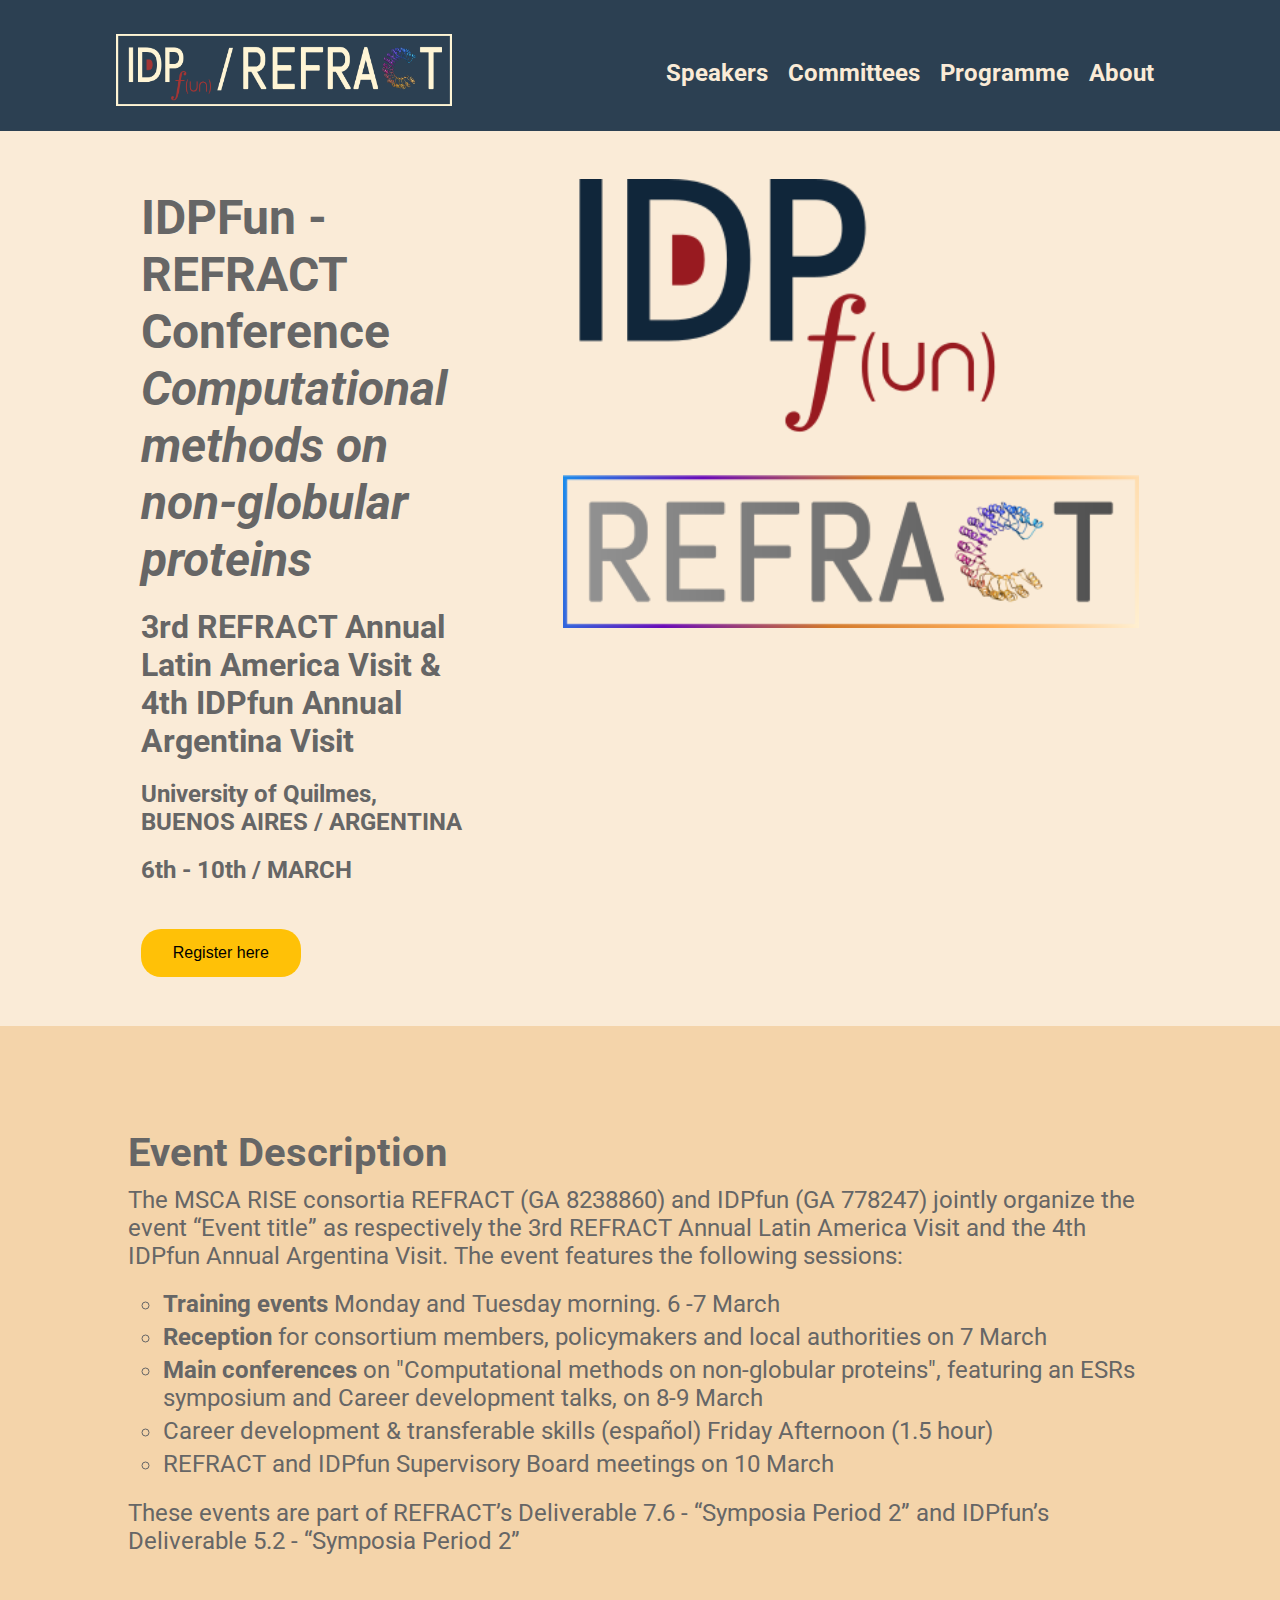
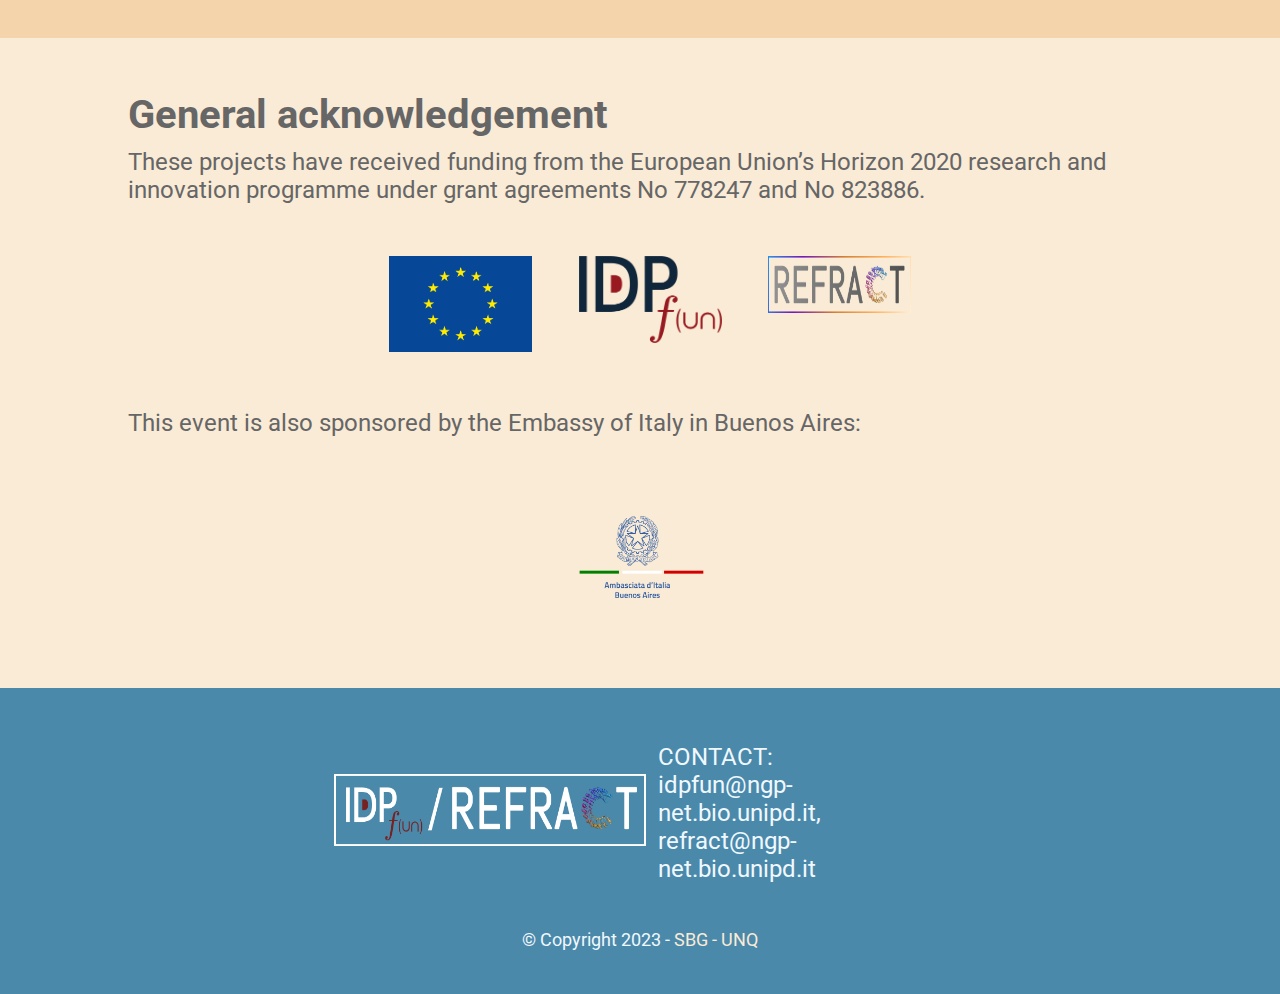
<file: index.html>
<!DOCTYPE html>
<html lang="en">
<head>
	<meta charset="UTF-8">
	<meta http-equiv="X-UA-Compatible" content="IE=edge">
	<meta name="viewport" content="width=device-width, initial-scale=1.0">
	<link rel="preconnect" href="https://fonts.googleapis.com"><link rel="preconnect" href="https://fonts.gstatic.com" crossorigin>
	<script src="https://code.jquery.com/jquery-3.5.1.min.js" integrity="sha256-9/aliU8dGd2tb6OSsuzixeV4y/faTqgFtohetphbbj0=" crossorigin="anonymous"></script>
	<link href="https://fonts.googleapis.com/css2?family=Roboto:wght@100&display=swap" rel="stylesheet">
	<link href="./assets/styles/main.css" rel="stylesheet">
	<link href="./assets/styles/responsive.css" rel="stylesheet">
	<title>IDP Fun Conference - 2023</title>
</head>
<body>
	<nav>
		<div class="IDP-logo-div">
			<a href="index.html"><img src="./assets/img/jointly_logos_rectanglepng.png" alt="idp-fun-logo" class="IDP-logo"></a>
		</div>
		<ul>
			<li><a href="committes.html">Speakers</a></li>
			<li><a href="committes.html">Committees</a></li>
			<li><a href="programm.html">Programme</a></li>
			<li><a href="#about-section">About</a></li>
		</ul>
	</nav>
	<main>
		<section class="general-section" id="general-section">
			<div>
				<h1>IDPFun - REFRACT Conference <br><span class="italics-text">Computational methods on <br> non-globular proteins</span></h1>
				<h3>3rd REFRACT Annual Latin America Visit & <br> 4th IDPfun Annual Argentina Visit</h3>
				<h4> University of Quilmes, BUENOS AIRES / ARGENTINA</h4>
				<h5>6th - 10th / MARCH</h5>
				<a href="https://docs.google.com/forms/d/e/1FAIpQLScUnMU989IEbIdfCRxgB1_0RwYtHntjEfzKDb6H014XdNLUmQ/viewform?usp=sf_link" target="_blank"><button> Register here</button></a>
			</div>
			<figure>
				<img src="./assets/img/logos_conjuntos_color.png" alt="dirosrdered-protein">

			</figure>
		</section>

		<section class="about-section" id="about-section">
			<article>
				<div class="about-div">
					<h2>Event Description</h2>
					<p>The MSCA RISE consortia <a href="https://refract-rise.eu/" target="_blank">REFRACT</a> (GA 8238860) and <a href="https://idpfun.eu/" target="_blank">IDPfun</a> (GA 778247) jointly organize the event “Event title” as respectively the 3rd REFRACT Annual Latin America Visit and the 4th IDPfun Annual Argentina Visit. 
						The event features the following sessions: </p>
						<ul class="about-list">
							<li><b>Training events</b> Monday and Tuesday morning. 6 -7 March</li>
							<li><b>Reception</b> for consortium members, policymakers and local authorities on 7 March</li>
							<li><b>Main conferences</b> on "Computational methods on non-globular proteins", featuring an ESRs symposium and Career development talks, on 8-9 March</li>
							<li>Career development & transferable skills (español) Friday Afternoon (1.5 hour)</li>
							<li>REFRACT and IDPfun Supervisory Board meetings on 10 March</li>
						</ul>
					<p>These events are part of REFRACT’s Deliverable 7.6 - “Symposia Period 2” and IDPfun’s Deliverable 5.2 - “Symposia Period 2”</p>
				</div>
			</article>
		</section>
		
		<section class="sposnors-section">
			<div class="about-div">
				<h2>General acknowledgement</h2>
				<p>These projects have received funding from the European Union’s Horizon 2020 research and innovation programme under grant agreements No 778247 and No 823886.</p>
				<div class="sponsors">
					<a href="https://european-union.europa.eu" target="_blank"><img src="./assets/img/EU_logo.png" alt="UE"></a>
					<a href="https://idpfun.eu/" target="_blank"><img src="./assets/img/IDPfun_darkblue.png" alt="idp-fun"></a>
					<a href="https://refract-rise.eu/" target="_blank"><img src="./assets/img/REFRACT.png" alt="refract" class="refract-logo"></a>
				</div>
				<p>This event is also sponsored by the Embassy of Italy in Buenos Aires:</p>
				<div class="sponsors">
					<a href="https://www.cancilleria.gob.ar/es/representaciones-extranjeras/embajada/33" target="_blank"><img src="./assets/img/embajada_azul.png" alt="refract" class="embassy-logo"></a>
				</div>
			</div>
	
		</section>
	</main>
	<footer class="footer">
		<div class="footer-main-div">
			<div class="IDP-logo-div">
				<a href="https://idpfun.eu/" target="_blank"><img src="./assets/img/jointly_white_rectanglpng.png" alt="idp-fun-logo" class="IDP-logo"></a>
			</div>
			<div class="footer-contact-div">
				<p>CONTACT: <br>idpfun@ngp-net.bio.unipd.it, refract@ngp-net.bio.unipd.it</p>
			</div>
		</div>
		<p class="site-credits">© Copyright 2023 - <a href="https://github.com/SBG-UNQ" target="_blank">SBG - UNQ</a></p>
	</footer>
</body>
</html>
</file>
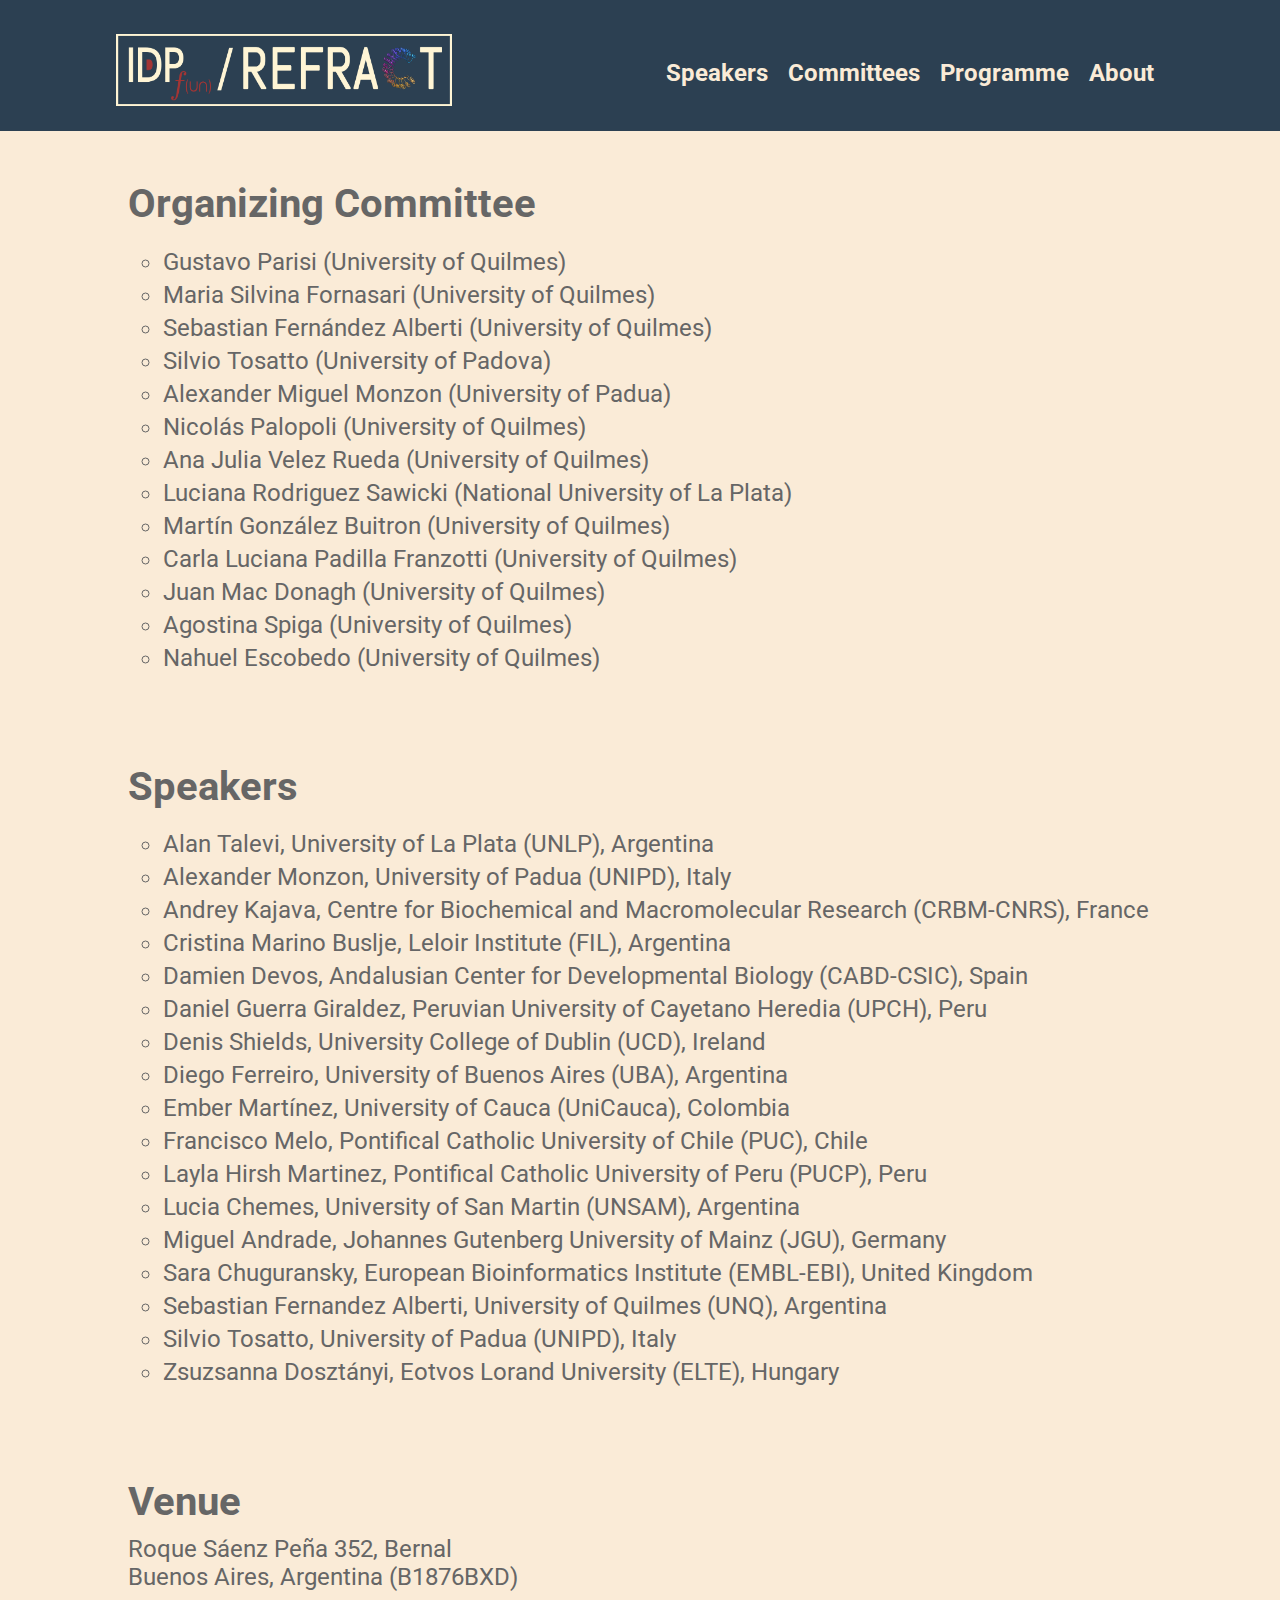
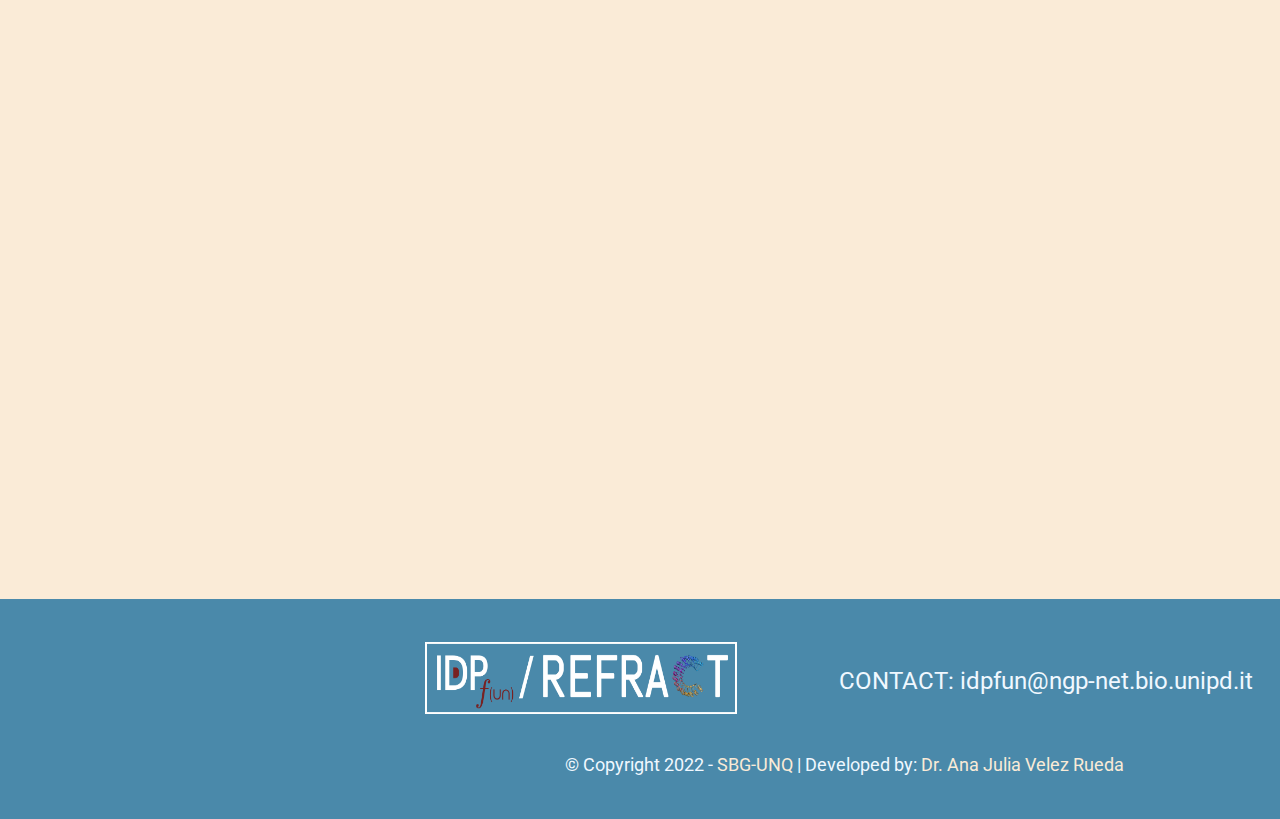
<file: committes.html>
<!DOCTYPE html>
<html lang="en">
<head>
	<meta charset="UTF-8">
	<meta http-equiv="X-UA-Compatible" content="IE=edge">
	<meta name="viewport" content="width=device-width, initial-scale=1.0">
	<link rel="preconnect" href="https://fonts.googleapis.com"><link rel="preconnect" href="https://fonts.gstatic.com" crossorigin>
	<script src="https://code.jquery.com/jquery-3.5.1.min.js" integrity="sha256-9/aliU8dGd2tb6OSsuzixeV4y/faTqgFtohetphbbj0=" crossorigin="anonymous"></script>
	<link href="https://fonts.googleapis.com/css2?family=Roboto:wght@100&display=swap" rel="stylesheet">
	<link href="./assets/styles/main.css" rel="stylesheet">
	<link href="./assets/styles/responsive.css" rel="stylesheet">
	<title>IDP Fun Conference - 2023</title>
</head>
<body>
	<nav>
		<div class="IDP-logo-div">
			<a href="index.html"><img src="./assets/img/jointly_logos_rectanglepng.png" alt="idp-fun-logo" class="IDP-logo"></a>
		</div>
		<ul>
			<li><a href="committes.html">Speakers</a></li>
			<li><a href="committes.html">Committees</a></li>
			<li><a href="programm.html">Programme</a></li>
			<li><a href="index.html">About</a></li>
		</ul>
	</nav>
	<main>
		<section class="about-section committes" id="about-section">
			<article>
				<div class="about-div committes">
					<h2>Organizing Committee</h2>
                        <ul class="about-list">
                            <li>Gustavo Parisi (University of Quilmes)</li>
                            <li>Maria Silvina Fornasari (University of Quilmes)</li>
                            <li>Sebastian Fernández Alberti (University of Quilmes)</li>
                            <li>Silvio Tosatto (University of Padova)</li>
                            <li>Alexander Miguel Monzon (University of Padua)</li>
							<li>Nicolás Palopoli (University of Quilmes)</li>
							<li>Ana Julia Velez Rueda (University of Quilmes)</li>
							<li>Luciana Rodriguez Sawicki (National University of La Plata)</li> 
							<li>Martín González Buitron (University of Quilmes)</li>
							<li>Carla Luciana Padilla Franzotti (University of Quilmes)</li>
							<li>Juan Mac Donagh (University of Quilmes)</li>
							<li>Agostina Spiga (University of Quilmes)</li>
							<li>Nahuel Escobedo (University of Quilmes)</li>
						</ul>
				</div>
                <div class="about-div">
					<h2>Speakers</h2>
                    <ul class="about-list">
						<li>Alan Talevi, University of La Plata (UNLP), Argentina</li>
						<li>Alexander Monzon, University of Padua (UNIPD), Italy</li>
						<li>Andrey Kajava, Centre for Biochemical and Macromolecular Research (CRBM-CNRS), France</li>
						<li>Cristina Marino Buslje, Leloir Institute (FIL), Argentina</li>
						<li>Damien Devos, Andalusian Center for Developmental Biology (CABD-CSIC), Spain</li>
						<li>Daniel Guerra Giraldez, Peruvian University of Cayetano Heredia (UPCH), Peru</li>
						<li>Denis Shields, University College of Dublin (UCD), Ireland</li>
						<li>Diego Ferreiro, University of Buenos Aires (UBA), Argentina</li>
						<li>Ember Martínez, University of Cauca (UniCauca), Colombia</li>
						<li>Francisco Melo, Pontifical Catholic University of Chile (PUC), Chile</li>
						<li>Layla Hirsh Martinez, Pontifical Catholic University of Peru (PUCP), Peru</li>
						<li>Lucia Chemes, University of San Martin (UNSAM), Argentina</li>
						<li>Miguel Andrade, Johannes Gutenberg University of Mainz (JGU), Germany</li>
						<li>Sara Chuguransky, European Bioinformatics Institute (EMBL-EBI), United Kingdom</li>
						<li>Sebastian Fernandez Alberti, University of Quilmes (UNQ), Argentina</li>
						<li>Silvio Tosatto, University of Padua (UNIPD), Italy</li>
						<li>Zsuzsanna Dosztányi, Eotvos Lorand University (ELTE), Hungary</li>
                    </ul>
                </div>
                <div class="about-div">
					<h2>Venue</h2>
					<p>Roque Sáenz Peña 352, Bernal</p>
					<p>Buenos Aires, Argentina (B1876BXD)</p>
					<div class="mapouter">
						<div class="gmap_canvas">
							<iframe width="770" height="510" id="gmap_canvas" src="https://maps.google.com/maps?q=unq&t=&z=10&ie=UTF8&iwloc=&output=embed" frameborder="0" scrolling="no" marginheight="0" marginwidth="0"></iframe><a href="https://2yu.co">2yu</a><br><style>.mapouter{position:relative;text-align:right;height:510px;width:770px;}</style><a href="https://embedgooglemap.2yu.co">html embed google map</a><style>.gmap_canvas {overflow:hidden;background:none!important;height:510px;width:770px;}</style>
						</div>
					</div>
				</div>
			</article>
		</section>

	</main>
	<footer class="footer footer-committes">
		<div class="footer-main-div">
			<div class="IDP-logo-div">
				<a href="https://idpfun.eu/" target="_blank"><img src="./assets/img/jointly_white_rectanglpng.png" alt="idp-fun-logo" class="IDP-logo"></a>
			</div>
			<div class="footer-contact-div">
				<p>CONTACT: idpfun@ngp-net.bio.unipd.it</p>
			</div>
		</div>
		<p class="site-credits">© Copyright 2022 - <a href="http://ufq.unq.edu.ar/sbg/" target="_blank">SBG-UNQ</a> | Developed by: <a href="https://www.linkedin.com/in/ajvelezrueda/" target="_blank">Dr. Ana Julia Velez Rueda </a></p>
	</footer>
</body>
</html>
</file>
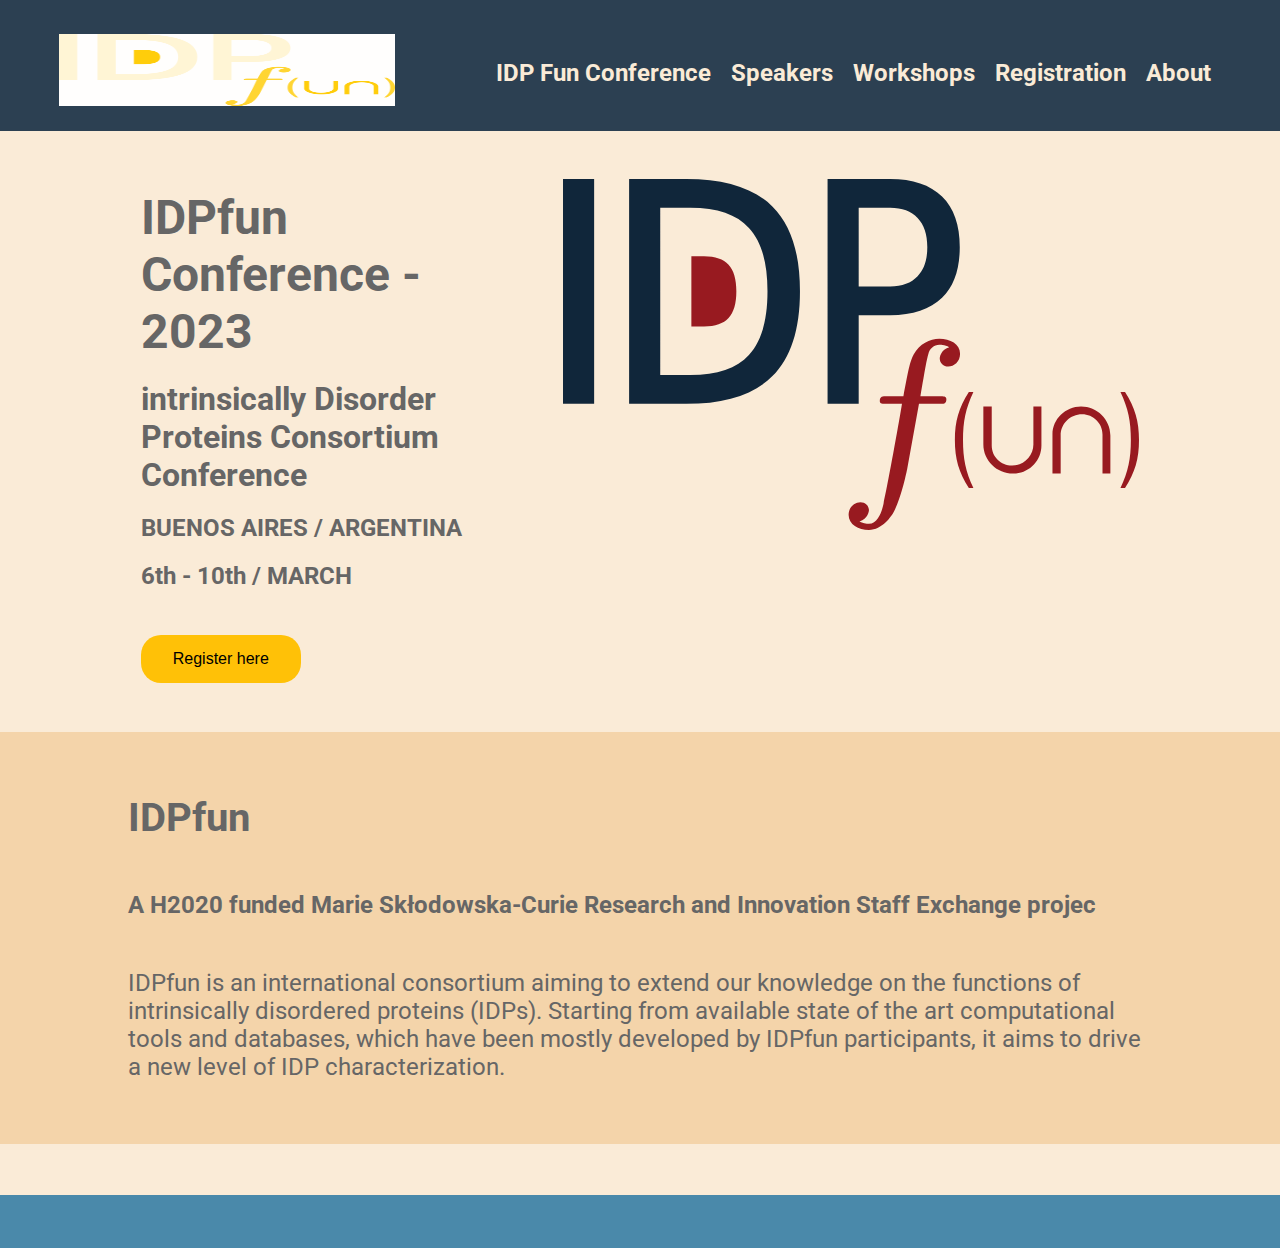
<file: IDP-Fun_Conference.html>
<!DOCTYPE html>
<html lang="en">
<head>
	<meta charset="UTF-8">
	<meta http-equiv="X-UA-Compatible" content="IE=edge">
	<meta name="viewport" content="width=device-width, initial-scale=1.0">
	<link rel="preconnect" href="https://fonts.googleapis.com"><link rel="preconnect" href="https://fonts.gstatic.com" crossorigin>
	<link href="https://fonts.googleapis.com/css2?family=Roboto:wght@100&display=swap" rel="stylesheet">
	<link href="./assets/styles/main.css" rel="stylesheet">
	<title>IDP Fun Conference - 2023</title>
</head>
<body>
	<nav>
		<div class="IDP-logo-div">
			<a href="https://idpfun.eu/" target="_blank"><img src="./assets/img/IDPfun-light.png" alt="idp-fun-logo" class="IDP-logo"></a>
		</div>
		<ul>
			<li>IDP Fun Conference</li>
			<li>Speakers</li>
			<li>Workshops</li>
			<li>Registration</li>
			<li>About</li>
		</ul>
	</nav>
	<main>
		<section class="general-section">
			<div>
				<h1>IDPfun Conference - 2023</h1>
				<h3>intrinsically Disorder Proteins Consortium Conference </h3>	
				<h4> BUENOS AIRES / ARGENTINA</h4>
				<h5>6th - 10th / MARCH</h5>
				<a href="#"><button> Register here</button></a>
			</div>
			<figure>
				<img src="./assets/img/IDPfun.svg" alt="dirosrdered-protein">
			</figure>
		</section>

		<section class="about-section">
			<h2>IDPfun</h2>
			<h4>A H2020 funded Marie Skłodowska-Curie Research and Innovation Staff Exchange projec </h4>
			<p>IDPfun is an international consortium aiming to extend our knowledge on the functions of intrinsically disordered proteins (IDPs). Starting from available state of the art computational tools and databases, which have been mostly developed by IDPfun participants, it aims to drive a new level of IDP characterization.</p>
		</section>
		
		<section class="speakers-section">
	
		</section>
		
		<section class="sposnors-section">
	
		</section>
	</main>
	<footer class="footer">

	</footer>
</body>
</html>
</file>
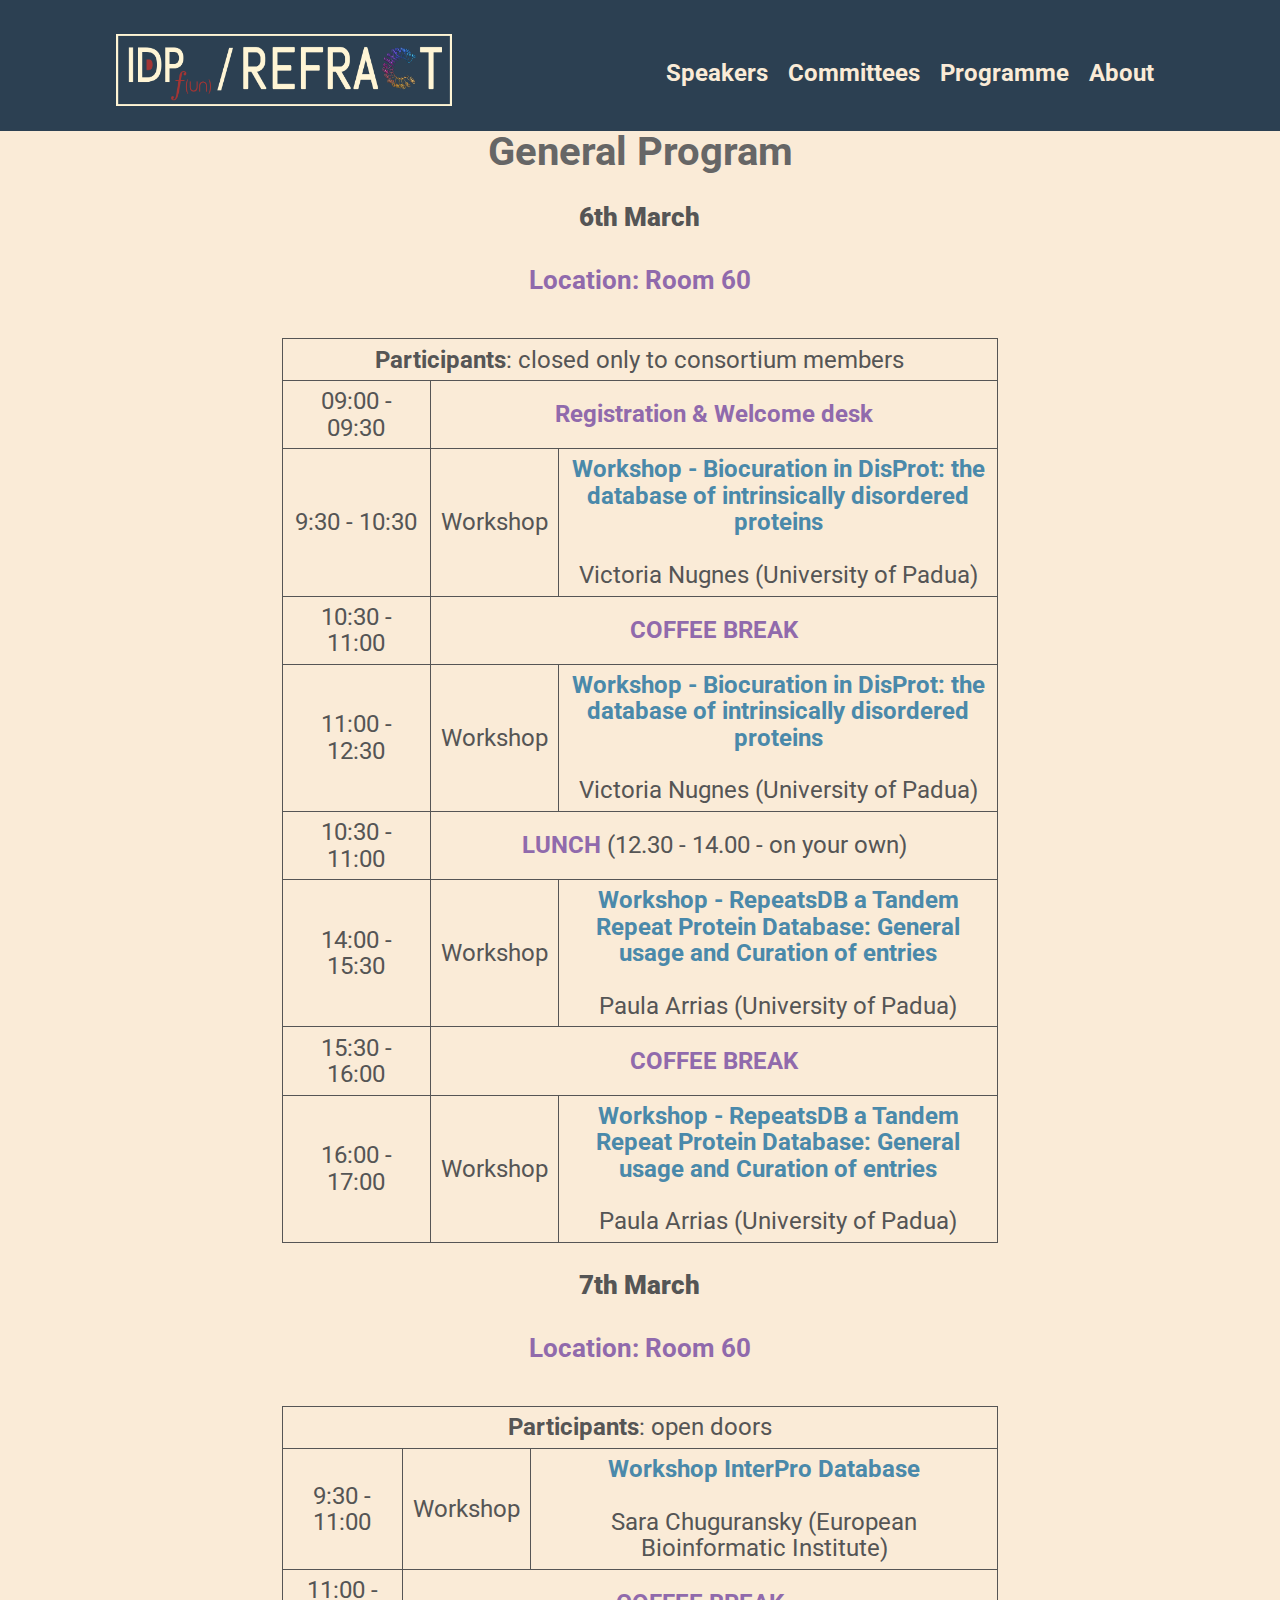
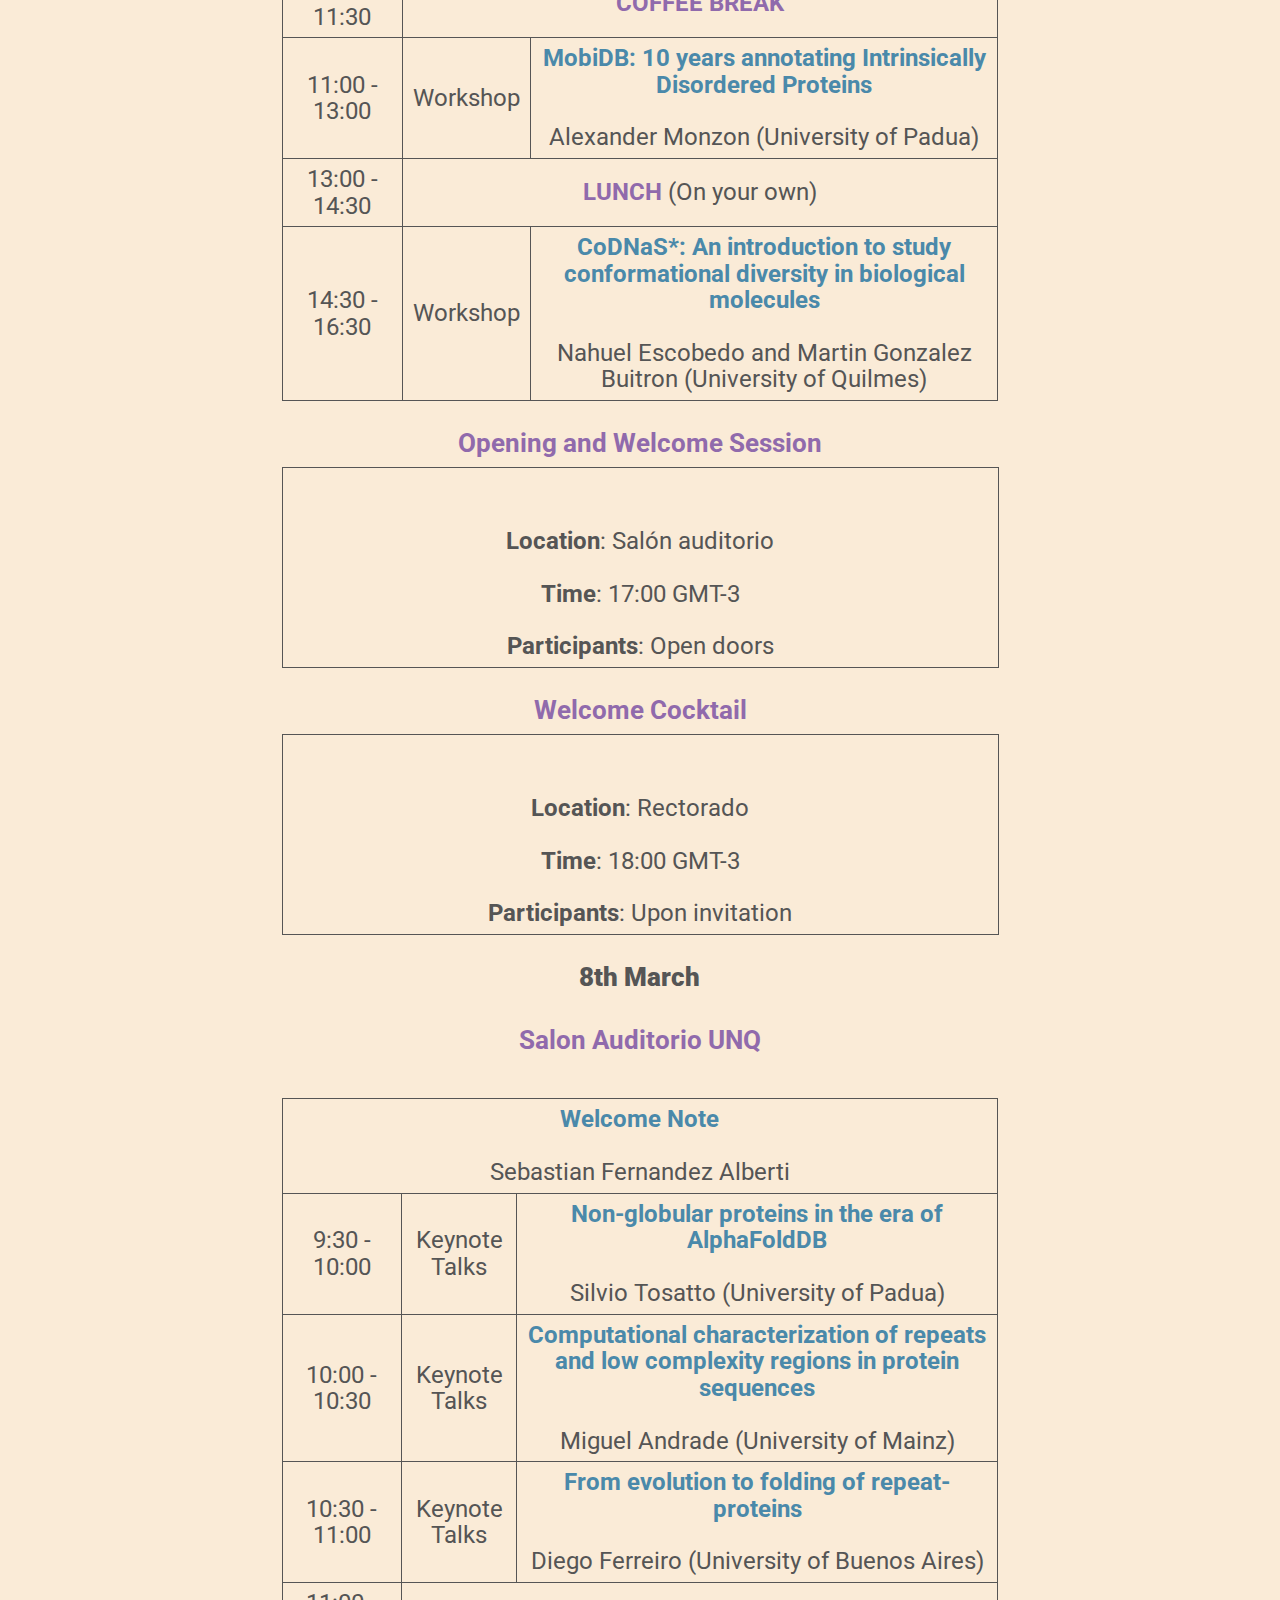
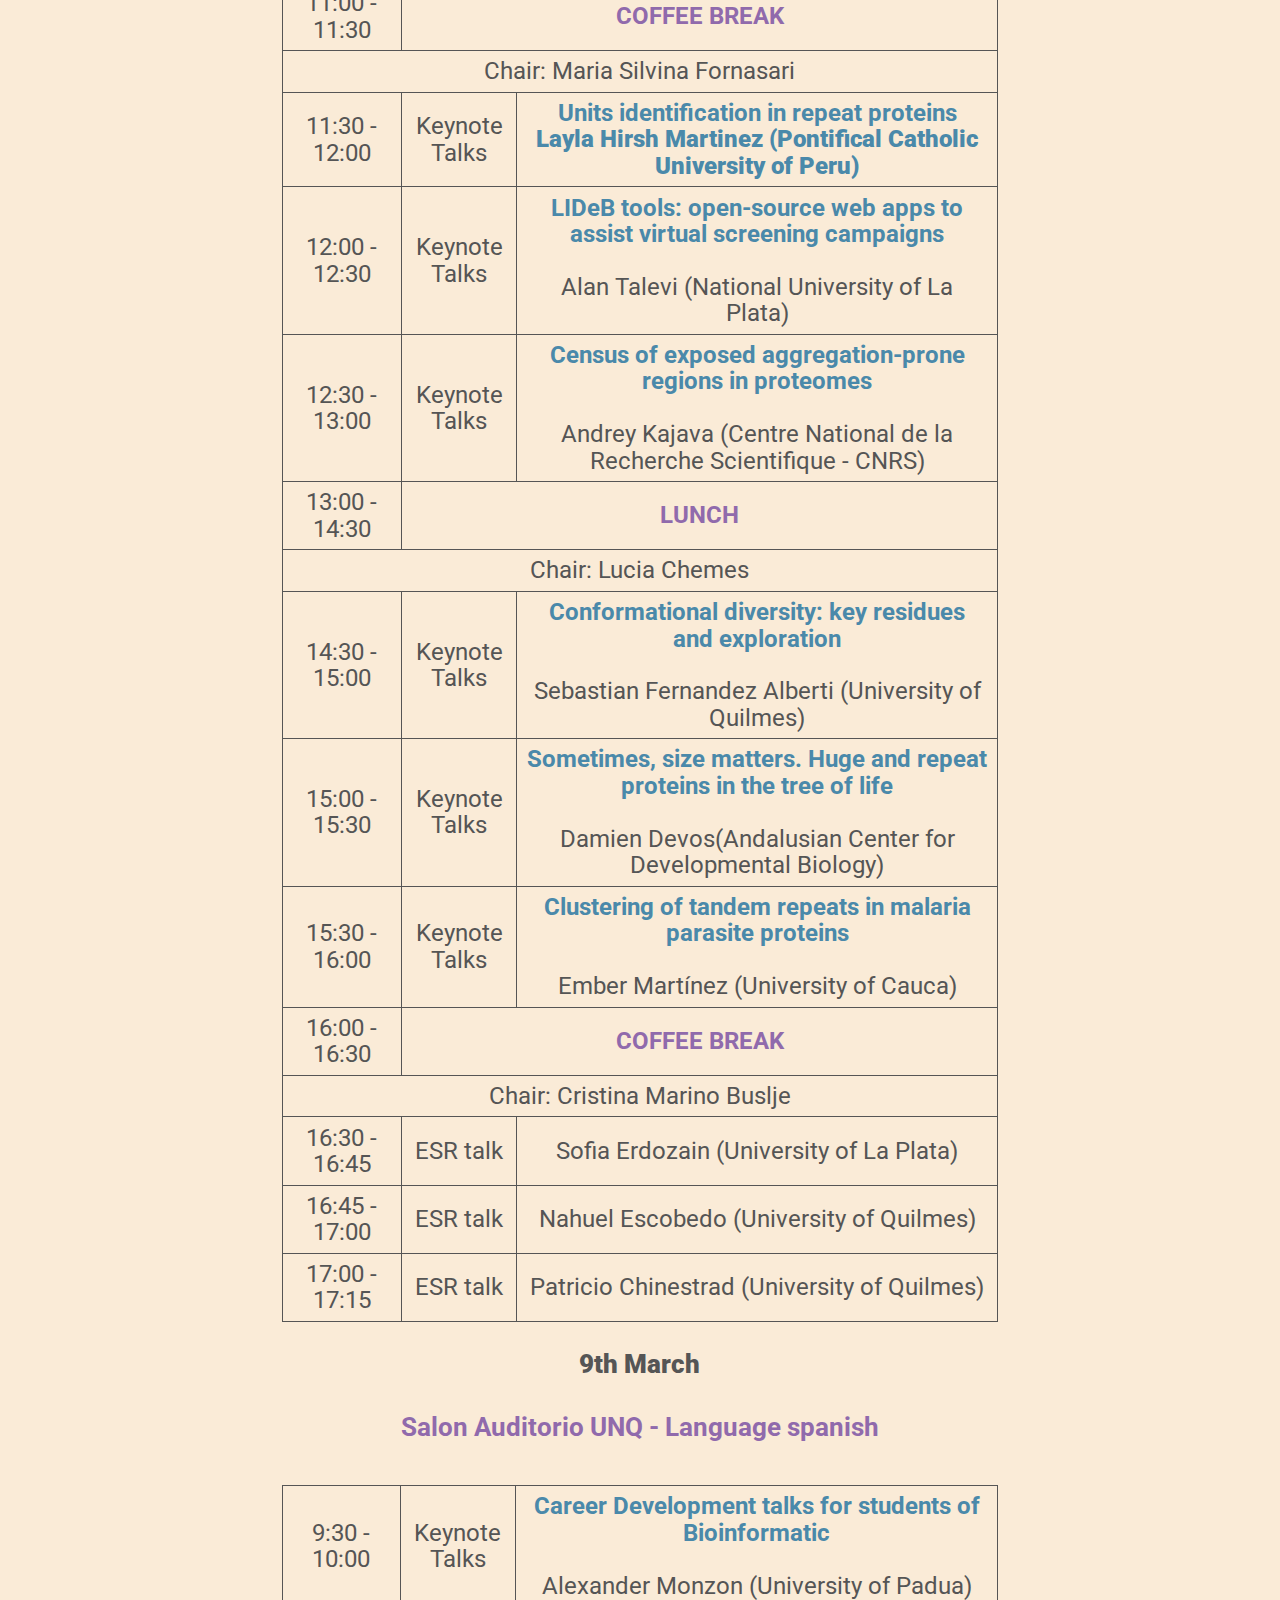
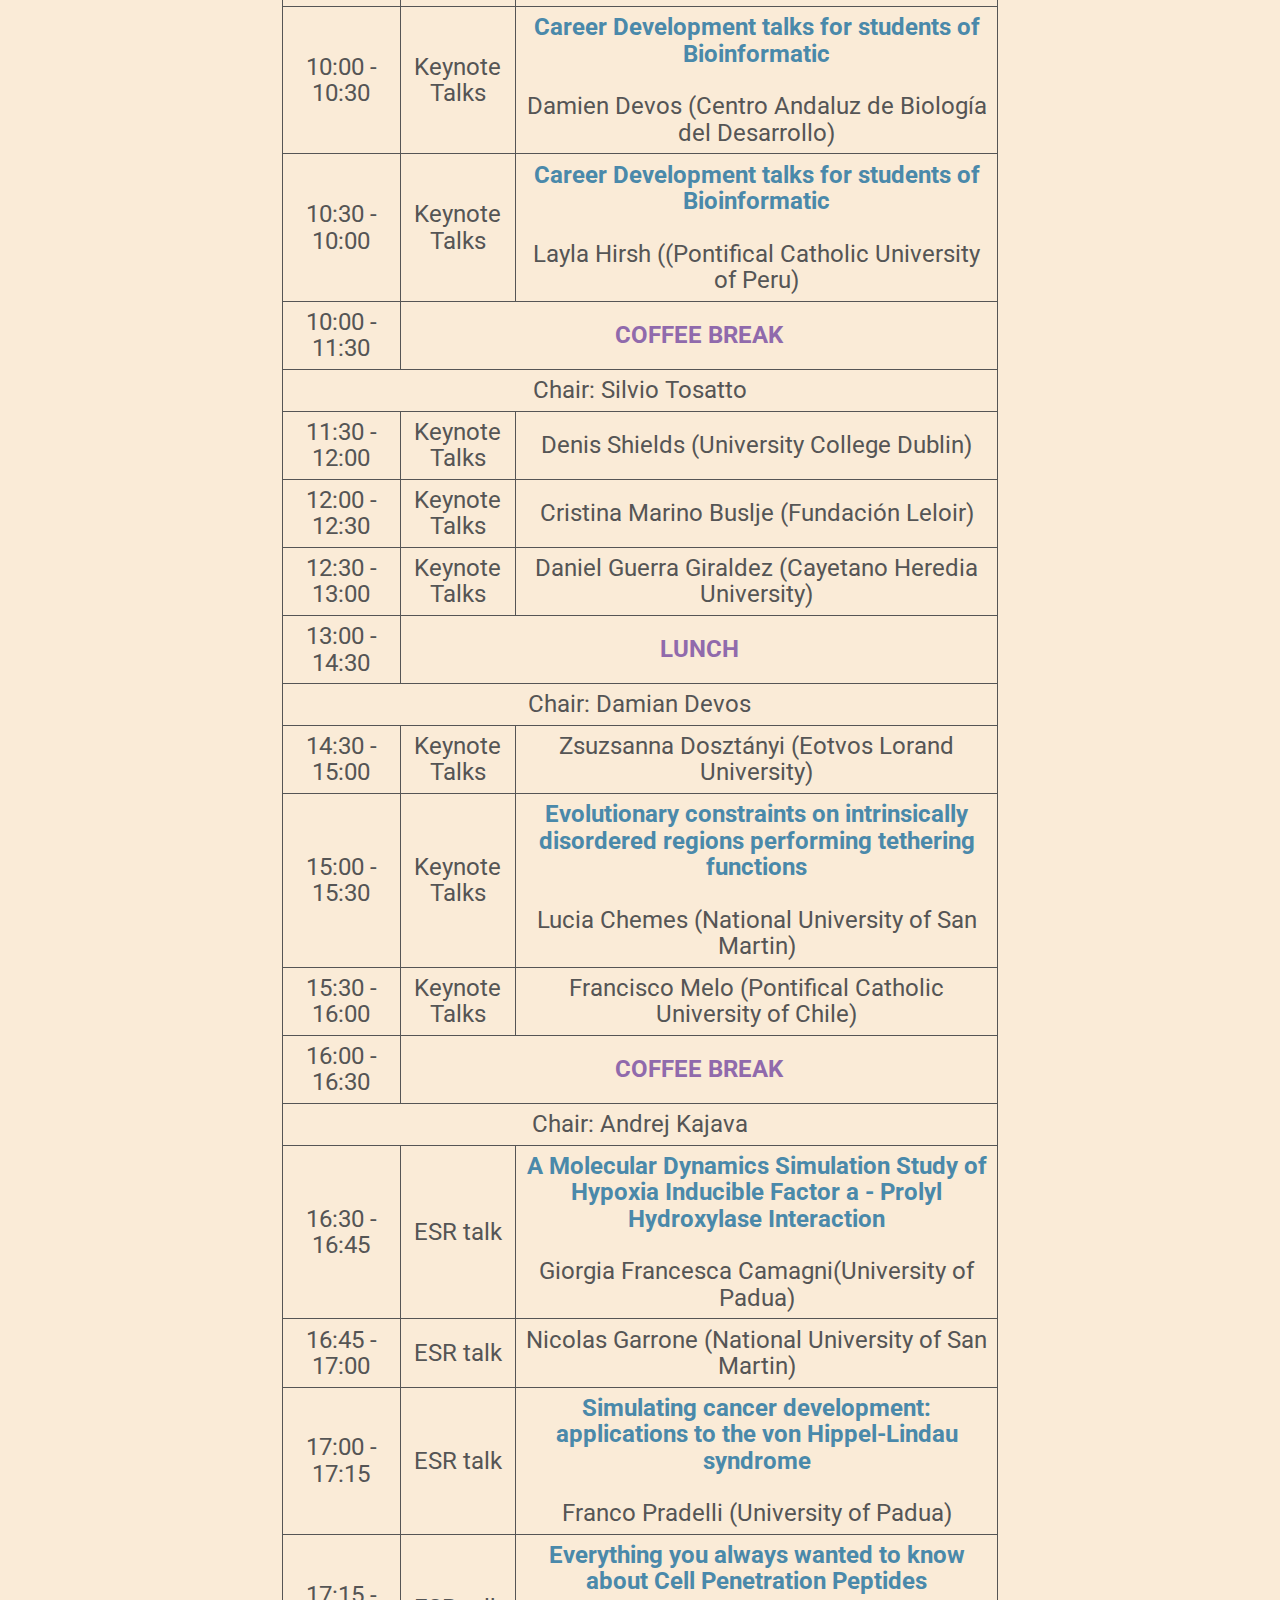
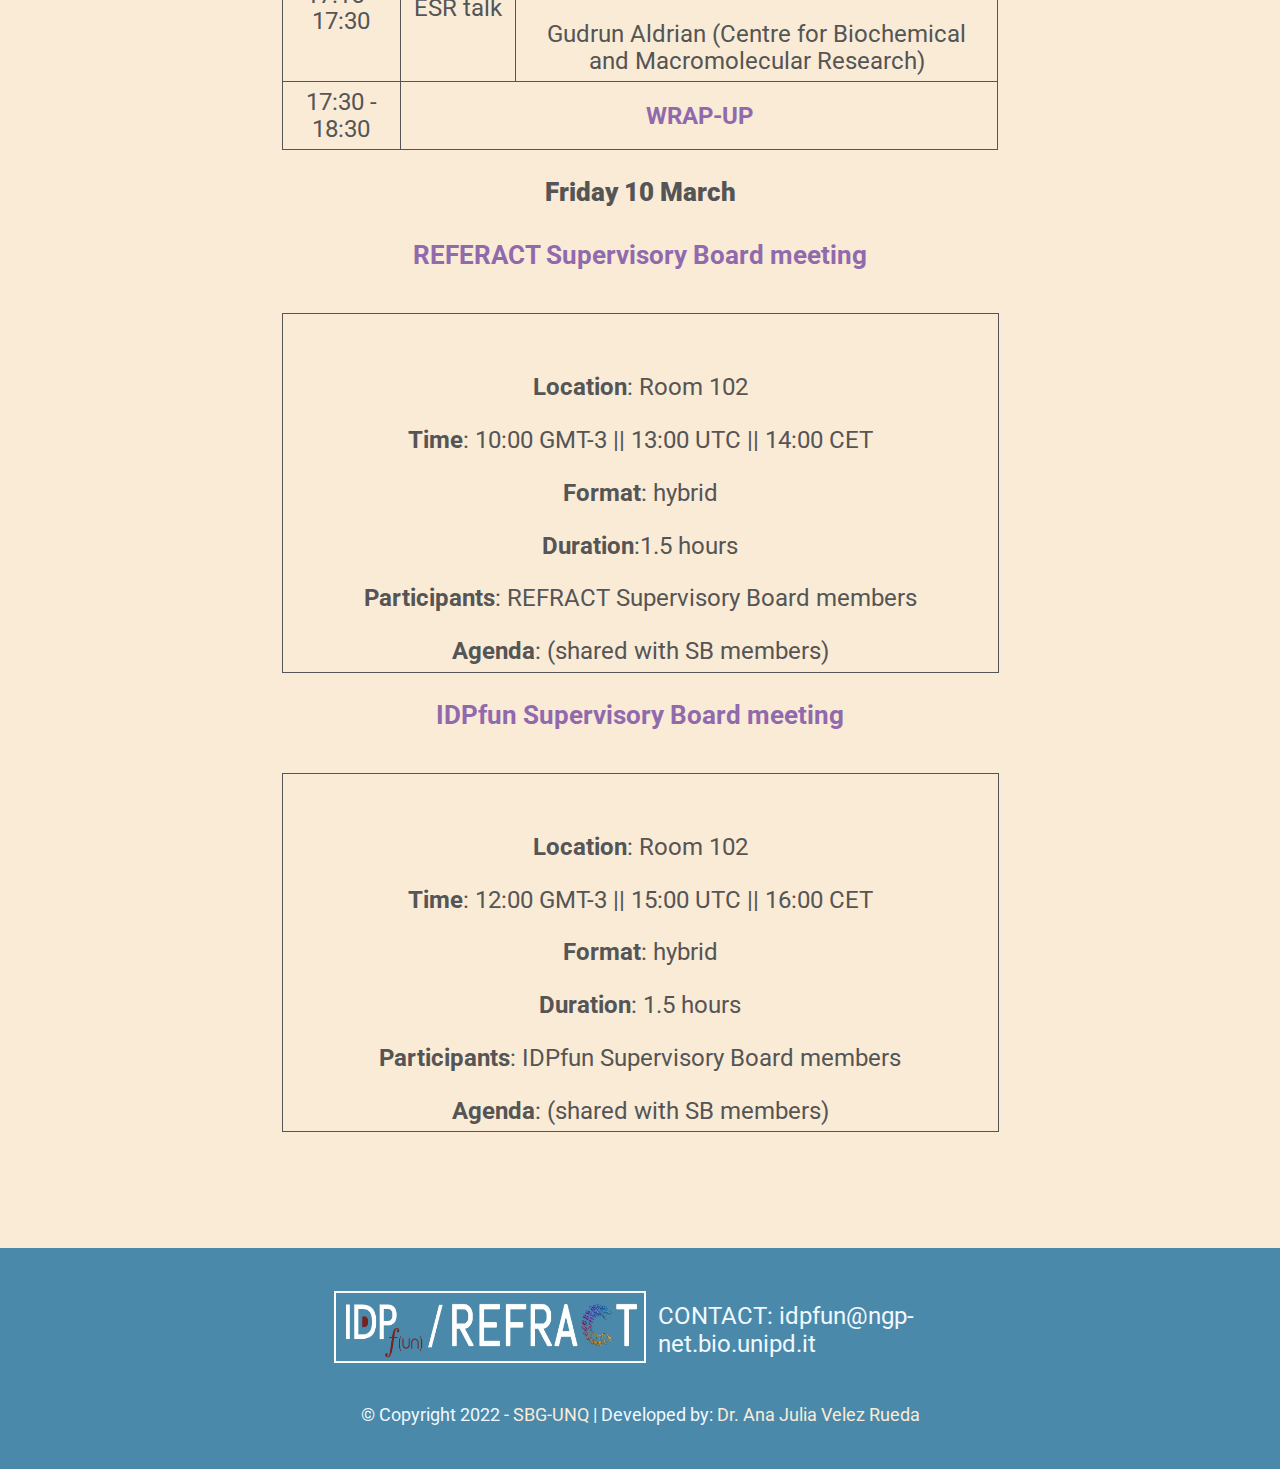
<file: programm.html>
<!DOCTYPE html>
<html lang="en">
<head>
	<meta charset="UTF-8">
	<meta http-equiv="X-UA-Compatible" content="IE=edge">
	<meta name="viewport" content="width=device-width, initial-scale=1.0">
	<link rel="preconnect" href="https://fonts.googleapis.com"><link rel="preconnect" href="https://fonts.gstatic.com" crossorigin>
	<script src="assets/js/program.js" type="text/javascript" charset="utf-8" defer></script>
	<script src="https://code.jquery.com/jquery-3.5.1.min.js" integrity="sha256-9/aliU8dGd2tb6OSsuzixeV4y/faTqgFtohetphbbj0=" crossorigin="anonymous"></script>
	<link href="https://fonts.googleapis.com/css2?family=Roboto:wght@100&display=swap" rel="stylesheet">
	<link href="./assets/styles/main.css" rel="stylesheet">
	<link href="./assets/styles/responsive.css" rel="stylesheet">
	<title>IDP Fun Conference - 2023</title>
</head>
<body>
	<nav>
		<div class="IDP-logo-div">
			<a href="index.html"><img src="./assets/img/jointly_logos_rectanglepng.png" alt="idp-fun-logo" class="IDP-logo"></a>
		</div>
		<ul>
			<li><a href="committes.html">Speakers</a></li>
			<li><a href="committes.html">Committees</a></li>
			<li><a href="programm.html">Programme</a></li>
			<li><a href="index.html">About</a></li>
		</ul>
	</nav>
	<main>
        <section id="program-section" class="program-section">
            <div id="general-table">
                <div class="section-titlle">   
                    <h2 class="keynotes-title">General Program</h2>
                    <span class="underline"></span>
                </div>
                <div id="program-tables"></div>
            </div>
        </section>
	</main>
	<footer class="footer">
		<div class="footer-main-div">
			<div class="IDP-logo-div">
				<a href="https://idpfun.eu/" target="_blank"><img src="./assets/img/jointly_white_rectanglpng.png" alt="idp-fun-logo" class="IDP-logo"></a>
			</div>
			<div class="footer-contact-div">
				<p>CONTACT: idpfun@ngp-net.bio.unipd.it</p>
			</div>
		</div>
		<p class="site-credits">© Copyright 2022 - <a href="http://ufq.unq.edu.ar/sbg/" target="_blank">SBG-UNQ</a> | Developed by: <a href="https://www.linkedin.com/in/ajvelezrueda/" target="_blank">Dr. Ana Julia Velez Rueda </a></p>
	</footer>
</body>
</html>
</file>
<file: assets/styles/main.css>
/*----------------------------- import fonts -----------------------------*/

@import url('https://fonts.googleapis.com/css2?family=Roboto:wght@100&display=swap');

* {
    margin: 0;
    padding: 0;
    box-sizing: border-box;
    position: relative;
    border: 0 none;
}

body {
    position: absolute;
    margin: 0;
    overflow-x: hidden;
    color: #666666;
    font-family: 'Roboto', sans-serif;
    font-weight: normal;
    font-size: 1.5em;
    background-color: antiquewhite;
    z-index: 5;
}

section{
    padding: 1% 10%;
}

h1 {
    font-size: 3rem;
}

h2 {
    font-size: 2.5rem;
}

h3 {
    font-size: 2rem;
}

h5 {
    font-size: 1em;
}


li, nav li {
    list-style: none;
}

a { 
    text-decoration: none;
    color: antiquewhite;
}

a:hover{
    color:#4a89aa;
}

article a {
    color: #666666;   
}

article a:hover {
    color:#4a89aa;
}


/*nav bar*/
nav {
    position: fixed;
    width: 100%;
    display: flex;
    flex-wrap: wrap;
    align-items: center;
    justify-content: space-around;
    padding: 2.1rem 0.9rem 1.2rem 0.9rem;
    background-color: #21374b;
    color: antiquewhite;
    opacity: 0.95;
    z-index: 10;
}

nav img {
    width: 14em;
    height: 3em;
}

nav ul {
    display: flex;
    flex-direction: row;
    justify-content: space-between;
    flex-wrap: wrap;
}

nav li {
    margin: 0 10px;
    font-weight: bold;
}

/*general section*/

.italics-text {
    font-style: italic;
}
.general-section {
    display: flex;
    flex-direction: row;
    justify-content: space-between;
    margin: 13% 1% 2% 1%;
}

.general-section div {
    display: flex;
    flex-direction: column;
}

.general-section div > * {
    margin: 10px 0;

}

.general-section figure img {
    width: 36rem;
    margin-left: 6rem;
}

/*about*/

.about-section {
    background-color: #f4d4aa;
}

.about-section > * {
    margin: 50px 0;

}

.about-section article > * {
    margin: 10px 0;

}

.about-list {
    margin: 2% 0;
    padding-left: 35px;
}

.about-list li {
    list-style: circle;
    margin: 5px 0;
}

.about-div{
    padding: 2% 0;
}

.about-div h2, h4 {
    margin-top: 20px;
    margin-bottom: 10px;
}

.about-div h4 {
    margin-top: 20px;
    margin-bottom: 10px;
}

.mapouter {
    margin-top: 15px;
}

.refract-logo {
    height: 57px;
}

.embassy-logo {
    width: 143px;
    height: 82px;
    margin-top: 27px;
}

.sponsors{
    display: flex;
    flex-wrap: wrap;
    justify-content: space-evenly;
    padding: 5% 21%;
}

.sponsors img{
    width: 143px;
    margin-left: 20px;
}

.general-section button {
    background-color: #ffc107;
    width: 10rem;
    height: 3rem;
    border-radius: 20px;
    margin-top: 25px;
    font-size: 1rem;
}

.general-section button:hover {
    background-color: #ffdd75; 
    color: #4a89aa;
}

/*speakers*/

.speakers-section {
    text-align: center;
}

.speakers-section h2 {
    margin: 40px 0;
}

.speaker-list {
    display: flex;
    flex-wrap: wrap;
    justify-content: space-between;
}

.speaker-figure {
    display: flex;
    flex-direction: column;
    justify-items: center;
    text-align: center;
    align-items: center;
    margin: 15px 35px;
}

.speaker-figure img {
    width: 10rem;
    border-radius: 50%;
    filter: grayscale(95%);
    margin-bottom: 15px;
}

.speaker-list-item {
    display: none;
}

.speaker-list-item.active-img {
    display: block;
}

/*footer*/

footer {
    display: flex;
    flex-direction: column;
    background-color: #4a89aa;
    padding: 2.1rem 10.9rem 1.2rem 10.9rem;
    width: 100%;
    color: aliceblue;
    text-align: center;
    align-items: center;
    justify-content: space-between;
}

.footer-main-div {
    display: flex;
    flex-direction: row;
    justify-content: space-evenly;
    width: 100%;
    padding: 0 10rem;
}


footer img {
    width: 13em;
    height: 3em;
}

.footer-contact-div{
    flex-direction: row;
    text-align: left;
    display: flex;
    justify-content: space-around;
}

.footer-contact-div > * {
    padding: 12px;
}

.footer > * {
    margin: 9px 0;
    justify-items: center;
    justify-content: space-evenly;
    text-align: center;
    align-items: center;

}

.footer a:hover{
    color: #ffdd75;
}

.site-credits{
    margin: 25px 0;
    font-size: 18px;
}

.footer-committes{
    width: 132%;
}

/*Program*/

.program-section{
    margin-top: 9%;
    margin-bottom: 8%;
    text-align: center;
    display: flex;
    align-items: center;
    align-content: space-around;
    text-align: center;
}

.table-p {
    margin-left: 20%;
}

.keydates_table{
    width: 50%;
    border-collapse: collapse;
    border-spacing: 0;
    margin: 0px auto; 
}

.keydates_table td{
    padding: 1% 1%;
    text-align: left;
}

.program-section table{
    border-collapse: collapse;
    border-spacing: 0;
    margin: 0px auto;
}

.table_program{
    width: 70%;
}

.table_program td{
    text-align: center;
    border: 1px solid;
}

.table_program img{
    padding: 0 2vw;
}

.schedule-table{
    width: 100%;
}

.program-section table thead td {
    border-top: hidden;
    border-left: hidden;
    border-right: hidden;
    line-height: 3vw;
    vertical-align: bottom;
}

.program-section table span {
    font-size: 1.4em;
    font-weight: bold;
    color: #4d38a5;
}

.program-section td {
    vertical-align: middle;
    overflow: hidden;
    padding: 1% 10px;
    word-break: normal;
    font-size: 1em;
    line-height: 1.1em;
    color: rgb(85, 85, 85);
}

.breaks td {
    line-height: 1.3em;
}

.prog-tracks td {
    font-size: 1.1em;
    font-weight: bold;
    line-height: 1.2em;
    color:#906aac;
    border: none;
    padding-top: 27px;
}

.prog-tracks strong{
    color: rgb(85, 85, 85);
}

.prog-button {
    display: flex;
    justify-content: center;
    flex-wrap: wrap;
}

.prog-button a {
    font-size: 1.6em;
    line-height: 1.8em;
}

.program-section section {
    margin-top: 1%;
    margin-bottom: 3%;
}

.program-section p {
    font-size: 15px;
    margin-bottom: 22px;
    margin-top: 18px;
    margin-left: 25%;
}

.speakers-names {
    color: #4a89aa;
}

.break-text {
    color: #906aac;
}

.prgram-butons {
    display: flex;
    flex-flow: row;
    justify-content: center;
    align-items: center;
    margin: 2% 0;
    flex-wrap: wrap;
}

.center{
    text-align: center;
}

.dark-purple{
    color: #6D4486;
    text-decoration: underline;
}

.one-cell {
    width: 100%;
    text-align: initial;
    padding-left: 8%;
    padding-bottom: 7%;
}

/* committes */


.committes {
    padding-top: 2%;
    margin-top: 5%;
    background: antiquewhite;
}
</file>
<file: assets/styles/responsive.css>
@media screen  and (max-width: 230px) {
    body {
        font-size: 1em;
    }

    h1 {
        font-size: 1.4em;
    }

    h2, h3 {
        font-size: 1.3em;
    }

    h4, h5 {
        font-size: 1.1 em;
    }

    nav img {
        width: 8em;
        height: 2em;
    }

    .general-section {
        margin: 9em 2% 2% 1%;
    }

    .general-section figure img {
        display: none;
    }

    .program-section {
        margin-top: 43%;
        margin-bottom: 8%;
    }

    .sponsor {
        padding: 5% 4%;
    }

    .sponsors img {
        width: 7em;
        margin-left: 1em;
        margin-top: 17px;
    }

    .mapouter {
        height: 40em !important;
        width: 35em  !important;
    }

    .gmap_canvas {
        height: 37em !important;
        width: 18em !important;
    }

    article a {
        display: none;
    }

    footer {
        padding: 1.1rem 0.9rem 2.2rem 2.9rem;
        flex-direction: column;
        justify-content: center;
        text-align: center;
    }


    .footer > * {
        margin: 0;
    }

    .footer-main-div {
        padding: 0 6rem;
    }

    .footer-committes{
        width: 105%;
    }

    .site-credits {
        font-size: 14px;
    }
}


@media screen and (min-width: 230px) and (max-width: 500px) {
    body {
        font-size: 1em;
    }

    h1 {
        font-size: 1.4em;
    }

    h2, h3 {
        font-size: 1.3em;
    }

    h4, h5 {
        font-size: 1.1 em;
    }

    nav ul {
        padding: 3% 8% !important;
    }

    nav img {
        width: 8em;
        height: 2em;
    }

    .general-section {
        margin: 11em 2% 2% 1%;
    }

    .general-section figure img {
        display: none;
    }

    .program-section {
        margin-top: 43%;
        margin-bottom: 8%;
    }

    .sponsor {
        padding: 5% 4%;
    }

    .sponsors img {
        width: 7em;
        margin-left: 1em;
        margin-top: 17px;
    }

    .committes {
        padding-top: 11%;
        margin-top: 5%;
    }


    article a {
        color: #f4d4aa;
    }

    .mapouter {
        position: relative;
        text-align: right;
        height: 37em !important;
        width: 18em !important;
    }

    .gmap_canvas {
        height: 32em !important;
        width: 20em !important;
    }

    footer {
        padding: 2.1rem 1.9rem 1.2rem 1.9rem;
        flex-direction: column;
        justify-content: center;
        text-align: center;
    }

    footer img {
        display: none;
    }

    .footer > * {
        margin: 0;
    }

    .footer-main-div {
        padding: 0 0rem;
    }

    .footer-committes{
        width: 102%;
    }

    .site-credits {
        font-size: 10px;
    }
} 

@media  screen and (min-width: 501px) and (max-width: 850px){

    nav img {
        width: 8em;
        height: 2em;
    }

    .general-section {
        margin: 24% 3% 2% 1%;
    }

    .general-section {
        margin: 9em 2% 2% 1%;
    }

    .general-section figure img {
        display: none;
    }

    .program-section {
        margin-top: 30%;
        margin-bottom: 8%;
    }

    .sponsor {
        padding: 5% 4%;
    }

    .mapouter {
        position: relative;
        text-align: right;
        height: 23em;
        width: 19em;
    }

    .gmap_canvas {
        height: 19em !important;
        width: 26em !important;
    }
      

    footer {
        padding: 1.1rem 0.9rem 2.2rem 2.9rem;
        justify-content: center;
        text-align: center;
    }

    footer img {
        display: none;
    }

    .footer > * {
        margin: 0;
    }

    .footer-main-div {
        padding: 0 6rem;
    }

    .site-credits {
        font-size: 14px;
    }

    .footer-committes{
        width: 109%;
    }
}

@media  screen and (min-width: 800px) and (max-width: 1027px){

    .general-section {
        margin: 24% 3% 2% 1%;
    }


    .general-section figure img {
        display: none;
    }

    .program-section {
        margin-top: 24%;
        margin-bottom: 8%;
    }

    footer {
        padding: 2.1rem 0.9rem 1.2rem 0rem;
        flex-direction: column;
        justify-content: center;
        text-align: center;
    }

    .footer-committes {
        width: 104%;
    }

    footer img {
        display: none;
    }
}



@media  screen and (min-width: 1027px) and (max-width: 1200px){

    .general-section {
        margin: 15% 3% 2% 1%;
    }

    .general-section figure img {
        width: 26rem;
        margin-left: 6rem;
    }


    .program-section {
        margin-top: 18%;
        margin-bottom: 8%;
    }

    footer {
        padding: 2.1rem 0.9rem 1.2rem 2.9rem;
        flex-direction: column;
        justify-content: center;
        text-align: center;
    }

    .footer-committes{
        width: 108%;
    }
}
</file>
